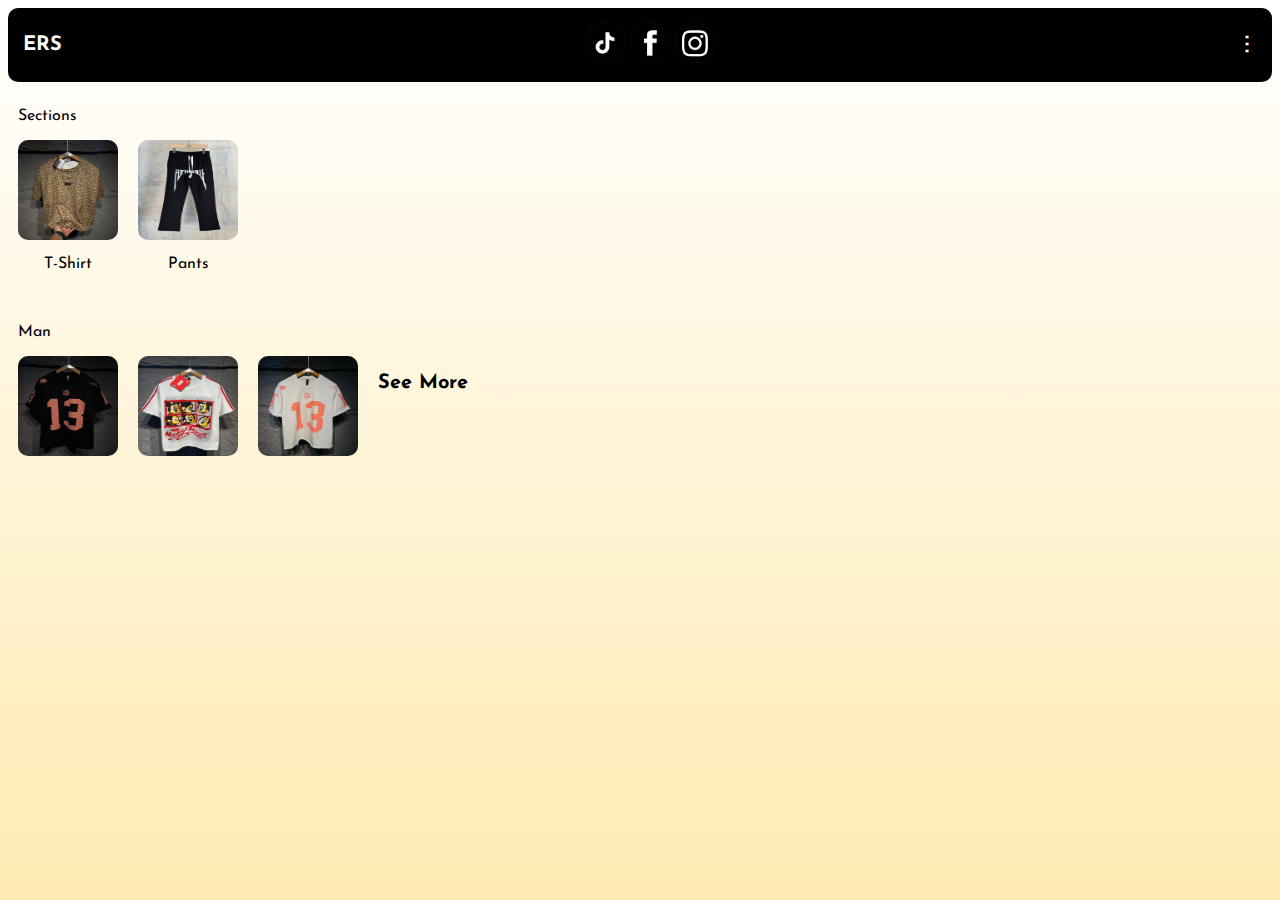
<file: index.html>
<html>
    <head>
        <link rel="stylesheet" href="style.css">
        <link href="https://fonts.googleapis.com/css2?family=Josefin+Sans&display=swap" rel="stylesheet">
    </head>
    <body>
        <div class="Top">
            <h1 class="Logo">ERS</h1>
                <div class="social-icons">
        <a href="https://www.tiktok.com/@eleven.11.eg?_t=ZS-8yiJITL4vEf&_r=1" target="_blank"><img src="images/tiktok.png" width="40"></a>
        <a href="https://www.facebook.com/share/1BF7iBpUF8/?mibextid=wwXIfr" target="_blank"><img src="images/facebook.png" width="40"></a>
        <a href="https://www.instagram.com/eleven.store.egy?igsh=MXZraXNpeG5pOG16MA%3D%3D&utm_source=qr" target="_blank"><img src="images/instgram.png" width="40"></a>
    </div>
            <h1 class="dots">⋮</h1>
        </div>
        
        <div class="Sections">
            <p>Sections</p>

            <div class="ImageRow">
                <div class="ImageBox">
                <img src="images/shirt.jpg" alt="shirt" width="100" height="100" onclick="window.location.href='shirts.html'">
                <p>T-Shirt</p>
                </div>

                <div class="ImageBox">
                <img src="images/Pants/pant.jpg" alt="pants" width="100" height="100" onclick="window.location.href='pant.html'">
                <p>Pants</p>
                </div>
            </div>

        </div>

        <div class="Man">
            <p>Man</p>

                <div class="ImageRow">

                <div class="ImageBox">
                <img src="images/IMG-20250808-WA0008.jpg" alt="" width="100" height="100">
                </div>
                <div class="ImageBox">
                <img src="images/IMG-20250808-WA0014.jpg" alt="" width="100" height="100">
                </div>
                <div class="ImageBox">
                <img src="images/IMG-20250808-WA0010.jpg" alt="" width="100" height="100">
                </div>
                <h2 class="More" onclick="window.location.href='SeemorePage.html'">See More</h2>
            </div>
        </div>
        <br>
    </body>
</html>
</file>
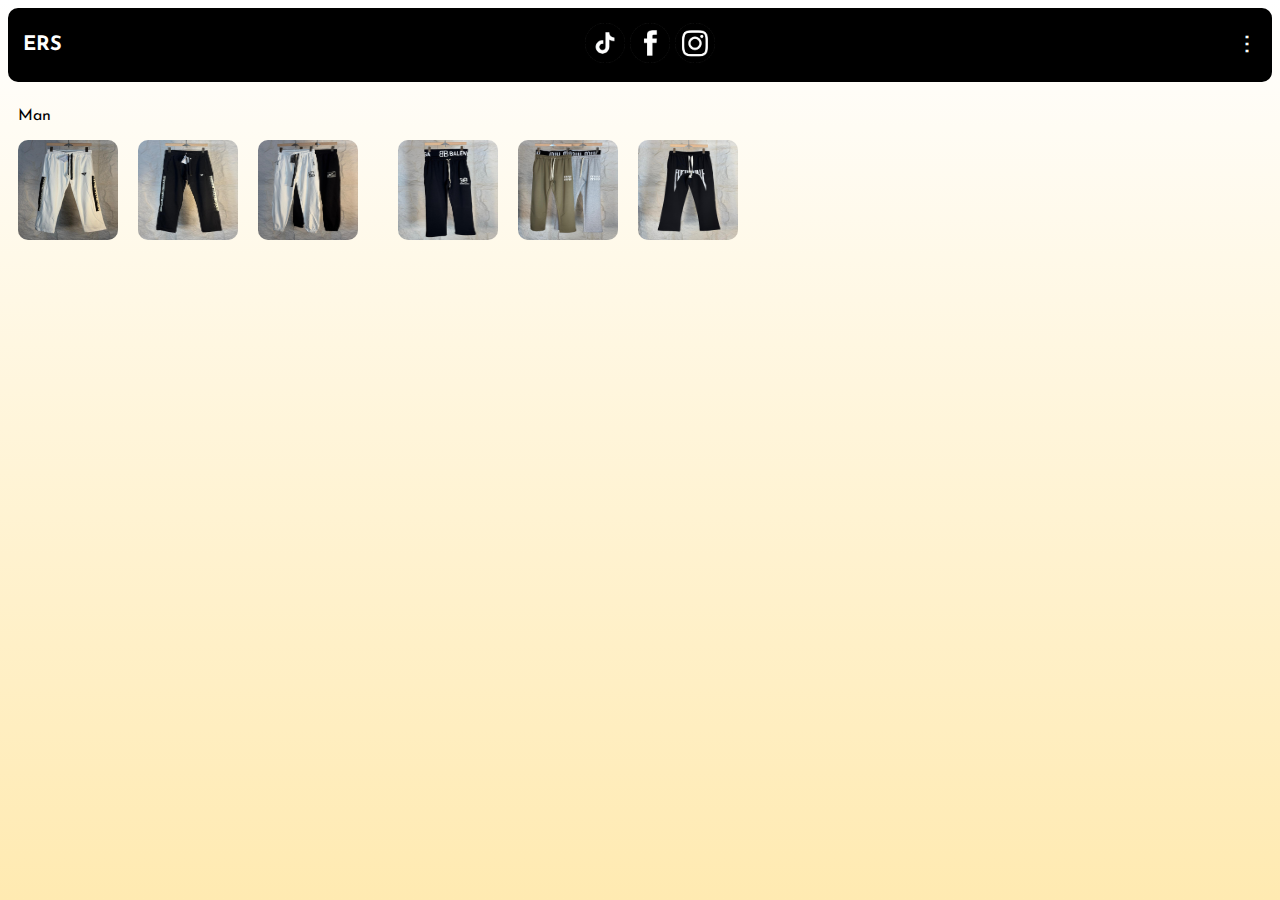
<file: pant.html>
<html>
    <head>
        <link rel="stylesheet" href="style.css">
        <link href="https://fonts.googleapis.com/css2?family=Josefin+Sans&display=swap" rel="stylesheet">
    </head>
    <body>
        <div class="Top">
            <h1 class="Logo">ERS</h1>
                            <div class="social-icons">
        <a href="https://www.tiktok.com/@eleven.11.eg?_t=ZS-8yiJITL4vEf&_r=1" target="_blank"><img src="images/tiktok.png" width="40"></a>
        <a href="https://www.facebook.com/share/1BF7iBpUF8/?mibextid=wwXIfr" target="_blank"><img src="images/facebook.png" width="40"></a>
        <a href="https://www.instagram.com/eleven.store.egy?igsh=MXZraXNpeG5pOG16MA%3D%3D&utm_source=qr" target="_blank"><img src="images/instgram.png" width="40"></a>
    </div>
            <h1 class="dots">⋮</h1>
        </div>

        <div class="Man">
            <p>Man</p>

                <div class="ImageRow">
                <div class="ImageBox">
                <img src="images/Pants/IMG-20250808-WA0021.jpg" alt="" width="100" height="100">
                </div>
                <div class="ImageBox">
                <img src="images/Pants/IMG-20250808-WA0022.jpg" alt="" width="100" height="100">
                </div>
                <div class="ImageBox">
                <img src="images/Pants/IMG-20250808-WA0020.jpg" alt="" width="100" height="100">
                </div>
                <br>
                <div class="ImageBox">
                <img src="images/Pants/IMG-20250808-WA0016.jpg" alt="" width="100" height="100">
                </div>
                <div class="ImageBox">
                <img src="images/Pants/IMG-20250808-WA0018.jpg" alt="" width="100" height="100">
                </div>
                <div class="ImageBox">
                <img src="images/Pants/pant.jpg" alt="" width="100" height="100">
                </div>
            </div>
        </div>
        <br>

        <script>
            document.querySelectorAll('.ImageBox img').forEach(img => {
            img.addEventListener('click', () => {
            img.classList.toggle('zoomed');
            });
        });
        </script>

    </body>
</html>
</file>
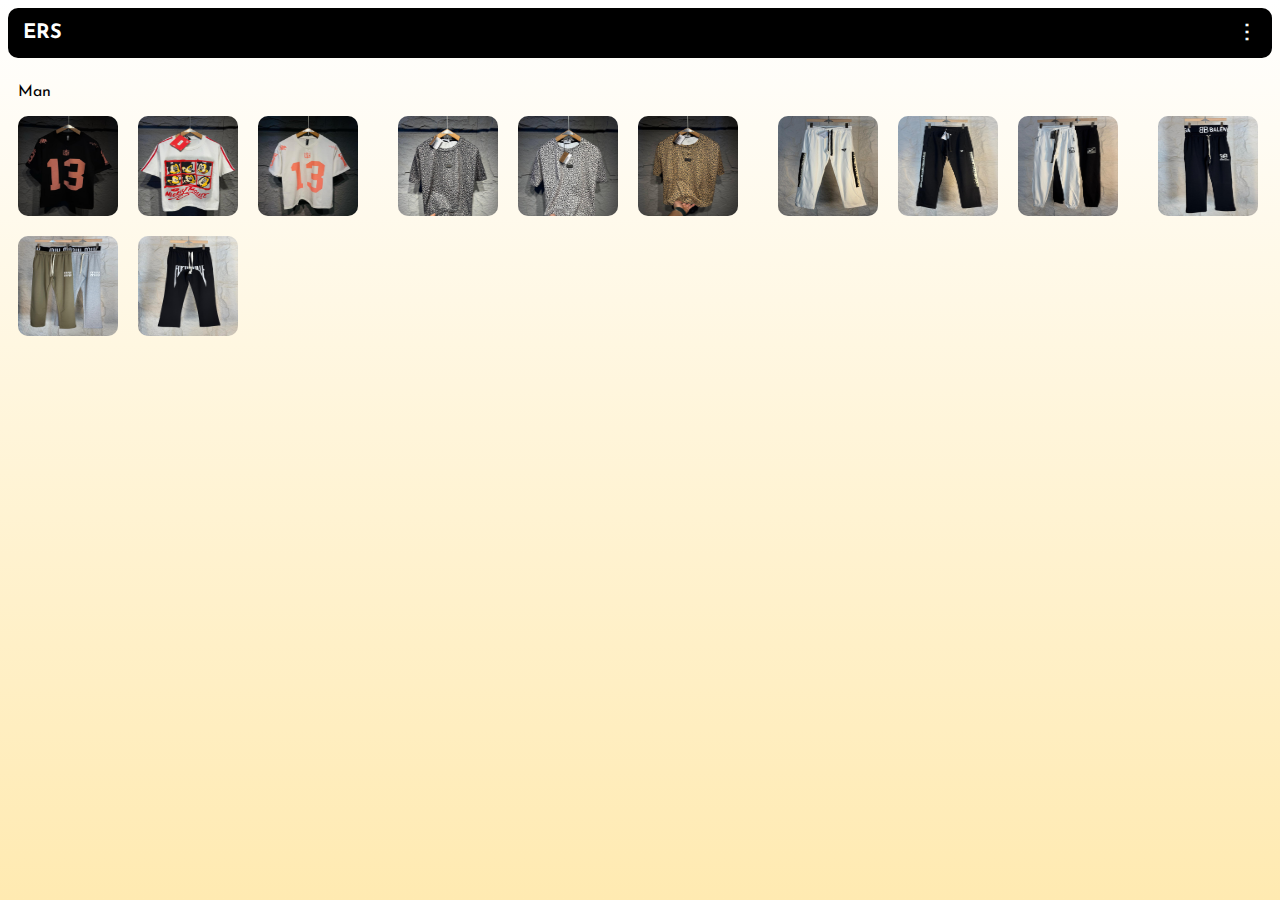
<file: SeemorePage.html>
<html>
    <head>
        <link rel="stylesheet" href="style.css">
        <link href="https://fonts.googleapis.com/css2?family=Josefin+Sans&display=swap" rel="stylesheet">
    </head>
    <body>
        <div class="Top">
            <h1 class="Logo">ERS</h1>
            <h1 class="dots">⋮</h1>
        </div>

        <div class="Man">
            <p>Man</p>

                <div class="ImageRow">

                <div class="ImageBox">
                <img src="images/IMG-20250808-WA0008.jpg" alt="" width="100" height="100">
                </div>
                <div class="ImageBox">
                <img src="images/IMG-20250808-WA0014.jpg" alt="" width="100" height="100">
                </div>
                <div class="ImageBox">
                <img src="images/IMG-20250808-WA0010.jpg" alt="" width="100" height="100">
                </div>
                <br>
                <div class="ImageBox">
                <img src="images/IMG-20250808-WA0005.jpg" alt="" width="100" height="100">
                </div>
                <div class="ImageBox">
                <img src="images/IMG-20250808-WA0006.jpg" alt="" width="100" height="100">
                </div>
                <div class="ImageBox">
                <img src="images/shirt.jpg" alt="" width="100" height="100">
                </div>
                <br>
                <div class="ImageBox">
                <img src="images/Pants/IMG-20250808-WA0021.jpg" alt="" width="100" height="100">
                </div>
                <div class="ImageBox">
                <img src="images/Pants/IMG-20250808-WA0022.jpg" alt="" width="100" height="100">
                </div>
                <div class="ImageBox">
                <img src="images/Pants/IMG-20250808-WA0020.jpg" alt="" width="100" height="100">
                </div>
                <br>
                <div class="ImageBox">
                <img src="images/Pants/IMG-20250808-WA0016.jpg" alt="" width="100" height="100">
                </div>
                <div class="ImageBox">
                <img src="images/Pants/IMG-20250808-WA0018.jpg" alt="" width="100" height="100">
                </div>
                <div class="ImageBox">
                <img src="images/Pants/pant.jpg" alt="" width="100" height="100">
                </div>
            </div>
        </div>
        <br>

        <script>
            document.querySelectorAll('.ImageBox img').forEach(img => {
            img.addEventListener('click', () => {
            img.classList.toggle('zoomed');
            });
        });
        </script>

    </body>
</html>
</file>
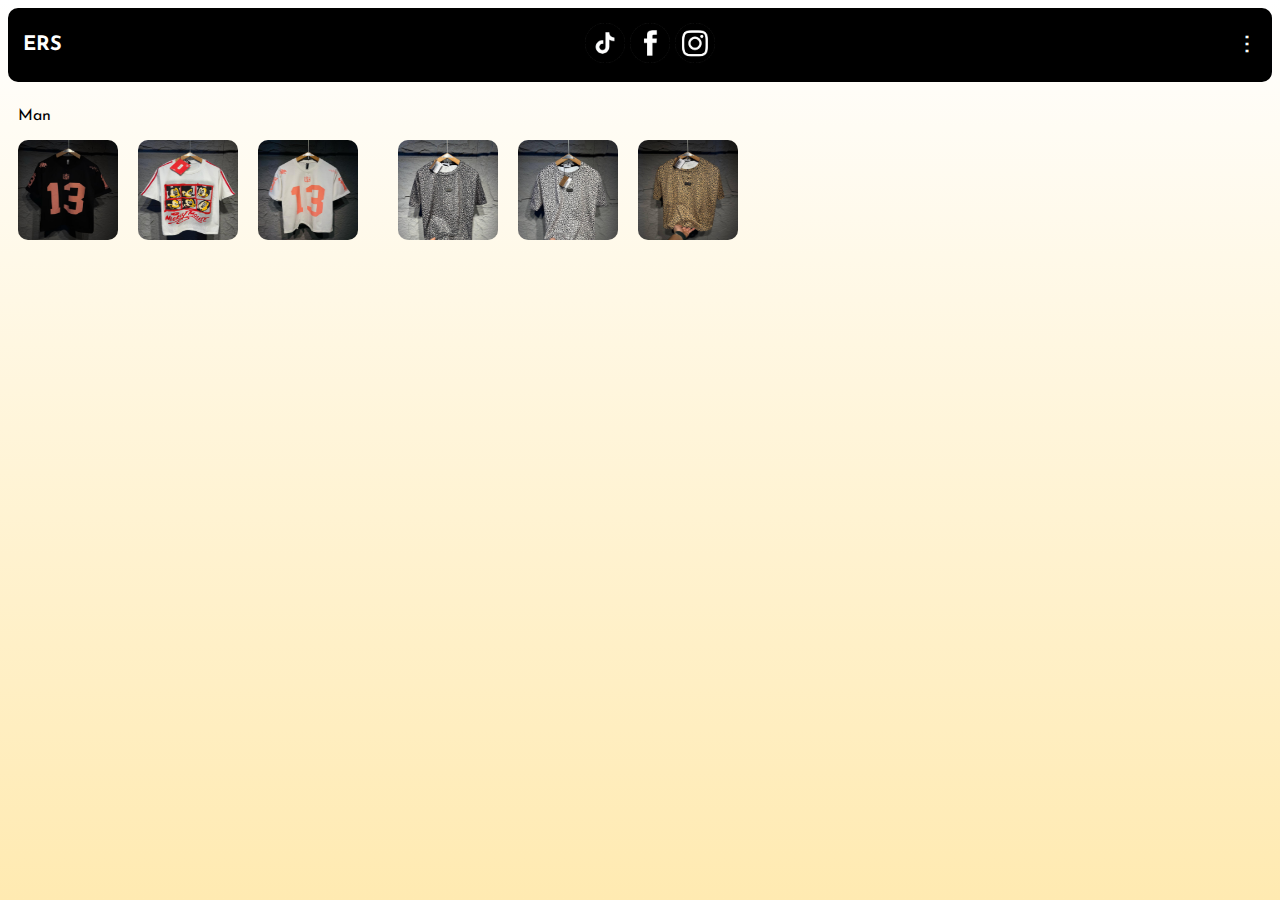
<file: shirts.html>
<html>
    <head>
        <link rel="stylesheet" href="style.css">
        <link href="https://fonts.googleapis.com/css2?family=Josefin+Sans&display=swap" rel="stylesheet">
    </head>
    <body>
        <div class="Top">
            <h1 class="Logo">ERS</h1>
                            <div class="social-icons">
        <a href="https://www.tiktok.com/@eleven.11.eg?_t=ZS-8yiJITL4vEf&_r=1" target="_blank"><img src="images/tiktok.png" width="40"></a>
        <a href="https://www.facebook.com/share/1BF7iBpUF8/?mibextid=wwXIfr" target="_blank"><img src="images/facebook.png" width="40"></a>
        <a href="https://www.instagram.com/eleven.store.egy?igsh=MXZraXNpeG5pOG16MA%3D%3D&utm_source=qr" target="_blank"><img src="images/instgram.png" width="40"></a>
    </div>
            <h1 class="dots">⋮</h1>
        </div>

        <div class="Man">
            <p>Man</p>

                <div class="ImageRow">

                <div class="ImageBox">
                <img src="images/IMG-20250808-WA0008.jpg" alt="" width="100" height="100">
                </div>
                <div class="ImageBox">
                <img src="images/IMG-20250808-WA0014.jpg" alt="" width="100" height="100">
                </div>
                <div class="ImageBox">
                <img src="images/IMG-20250808-WA0010.jpg" alt="" width="100" height="100">
                </div>
                <br>
                <div class="ImageBox">
                <img src="images/IMG-20250808-WA0005.jpg" alt="" width="100" height="100">
                </div>
                <div class="ImageBox">
                <img src="images/IMG-20250808-WA0006.jpg" alt="" width="100" height="100">
                </div>
                <div class="ImageBox">
                <img src="images/shirt.jpg" alt="" width="100" height="100">
                </div>
            </div>
        </div>
        <br>

        <script>
            document.querySelectorAll('.ImageBox img').forEach(img => {
            img.addEventListener('click', () => {
            img.classList.toggle('zoomed');
            });
        });
        </script>

    </body>
</html>
</file>
<file: style.css>
body {
    background: linear-gradient(to bottom, white, #ffeab1);
    font-family: 'Josefin Sans', sans-serif;
}

.Top {
    text-align: left;
    padding: 15px;
    display: flex;
    align-items: center;
    justify-content: space-between;
    color: white;
    background-color: black;
    border-radius: 10px;
}

.Sections {
    padding: 10px;
    color: black; 
    text-align: left;
}

.ImageRow {
    display: flex;
    flex-wrap: wrap;
    gap: 20px;
    margin-top: 10px;
}

.Man {
    padding: 10px;
    color: black; 
    text-align: left;
}

.ImageBox {
    text-align: center;
    flex: 0 0 auto;
    cursor: pointer;
}

.ImageBox img {
    transition: transform 0.3s ease;
}

.ImageBox img:hover {
    transform: translateY(-7px);
}

.dots {
    margin: 0;
    font-size: 20px;
    line-height: 1;
    cursor: pointer;
    transition: transform 0.3s ease;
}

.dots:hover {
    transform: scale(1.5)
}

.More {
    font-size: 20px;
    cursor: pointer;
    transition: transform 0.3s ease;
}

.More:hover {
    transform: scale(1.1)
}

.Logo{
    margin: 0;
    font-size: 20px;
    line-height: 1;
}

.ImageBox img {
    transition: transform 0.3s ease, box-shadow 0.3s ease;
    cursor: pointer;
    border-radius: 10px;
}

.ImageBox img.zoomed {
    transform: scale(3);
    position: fixed;
    top: 50%;
    left: 50%;
    transform: translate(-50%, -50%) scale(5);
    z-index: 9999;
    box-shadow: 0px 0px 20px rgba(0,0,0,0.7);
    background: white;
    border-radius: 10px;
}
</file>
